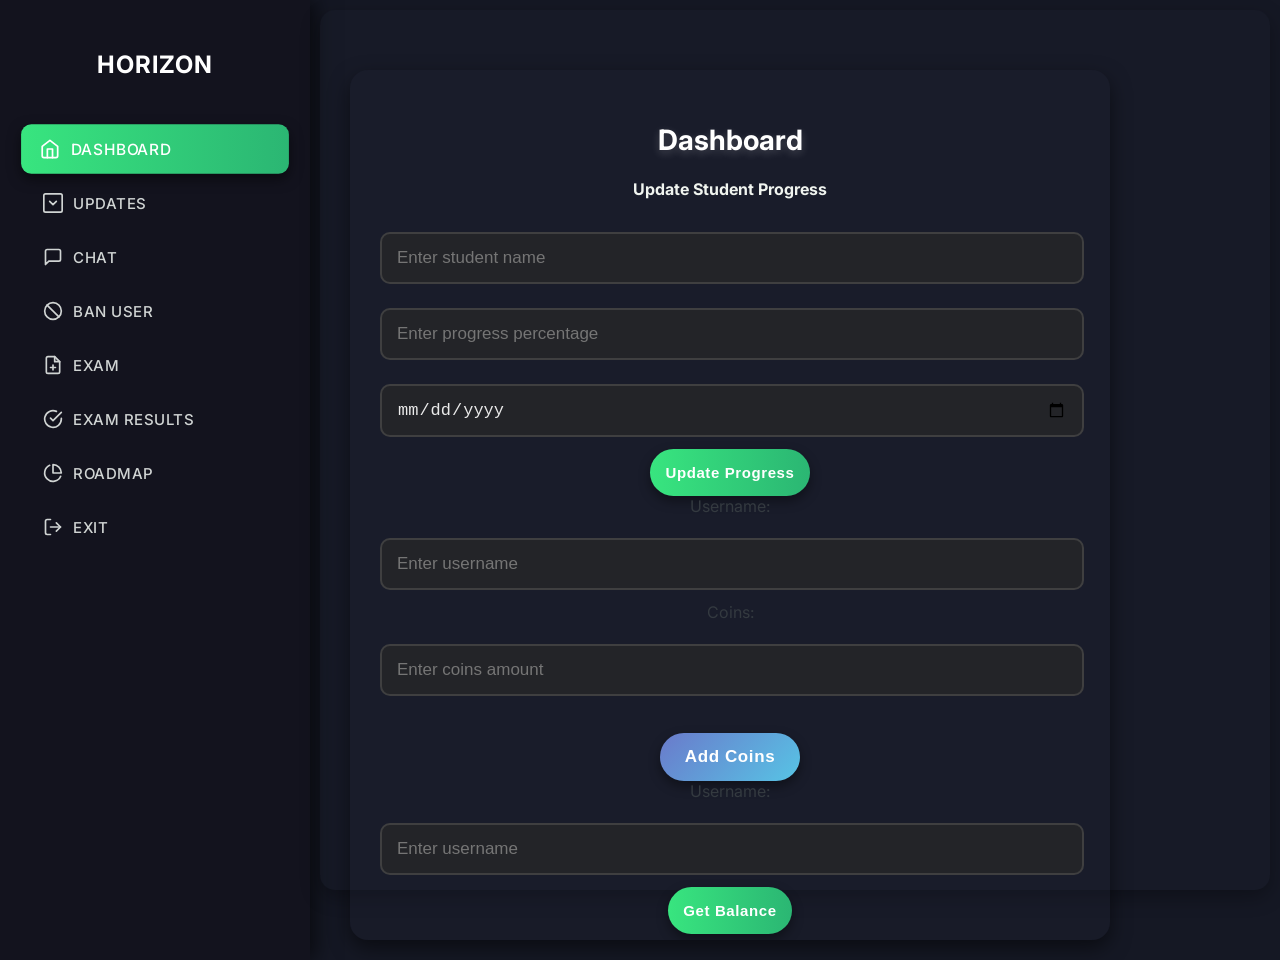
<file: templates/chatCRM.html>
<!DOCTYPE html>
<html lang="en">
<head>
    <meta charset="UTF-8">
    <meta name="viewport" content="width=device-width, initial-scale=1.0">
    <title>CRM Dashboard - Horizon</title>

    <!-- Добавление шрифта из Google Fonts -->
    <link href="https://fonts.googleapis.com/css2?family=Inter:wght@400;500;600&display=swap" rel="stylesheet">

    <!-- Добавление Font Awesome для иконок (оставляем для других элементов, кроме навигации) -->
    <link rel="stylesheet" href="https://cdnjs.cloudflare.com/ajax/libs/font-awesome/6.0.0-beta3/css/all.min.css">
    <link rel="stylesheet" href="https://cdnjs.cloudflare.com/ajax/libs/font-awesome/5.15.4/css/all.min.css">
	<link href="https://fonts.googleapis.com/css2?family=Roboto:wght@400;500;700&display=swap" rel="stylesheet">

    <!-- Подключение стилей -->
    <link rel="stylesheet" href="/static/styles/chatCRM.css">
</head>
<body>
<div class="container">
    <nav class="side-nav">
        <!-- Добавляем название компании Horizon -->
        <div class="company-logo">
            <h2>Horizon</h2>
        </div>
        <ul>
            <li class="nav-item active" data-section="dashboard">
                <svg class="nav-icon" width="20" height="20" viewBox="0 0 24 24" fill="none" stroke="currentColor" stroke-width="2" stroke-linecap="round" stroke-linejoin="round">
                    <path d="M3 9l9-7 9 7v11a2 2 0 0 1-2 2H5a2 2 0 0 1-2-2V9z"></path>
                    <polyline points="9 22 9 12 15 12 15 22"></polyline>
                </svg> Dashboard
            </li>
            <li class="nav-item" data-section="updates">
                <svg class="nav-icon" width="20" height="20" viewBox="0 0 24 24" fill="none" stroke="currentColor" stroke-width="2" stroke-linecap="round" stroke-linejoin="round">
                    <path d="M23 3v18a2 2 0 0 1-2 2H3a2 2 0 0 1-2-2V3a2 2 0 0 1 2-2h18a2 2 0 0 1 2 2z"></path>
                    <path d="M16 10l-4 4-4-4"></path>
                </svg> Updates
            </li>
            <li class="nav-item" data-section="chat">
                <svg class="nav-icon" width="20" height="20" viewBox="0 0 24 24" fill="none" stroke="currentColor" stroke-width="2" stroke-linecap="round" stroke-linejoin="round">
                    <path d="M21 15a2 2 0 0 1-2 2H7l-4 4V5a2 2 0 0 1 2-2h14a2 2 0 0 1 2 2z"></path>
                </svg> Chat
            </li>
            <li class="nav-item" data-section="ban">
                <svg class="nav-icon" width="20" height="20" viewBox="0 0 24 24" fill="none" stroke="currentColor" stroke-width="2" stroke-linecap="round" stroke-linejoin="round">
                    <circle cx="12" cy="12" r="10"></circle>
                    <line x1="4.93" y1="4.93" x2="19.07" y2="19.07"></line>
                </svg> Ban User
            </li>
            <li class="nav-item" data-section="create-exam">
                <svg class="nav-icon" width="20" height="20" viewBox="0 0 24 24" fill="none" stroke="currentColor" stroke-width="2" stroke-linecap="round" stroke-linejoin="round">
                    <path d="M14 2H6a2 2 0 0 0-2 2v16a2 2 0 0 0 2 2h12a2 2 0 0 0 2-2V8z"></path>
                    <polyline points="14 2 14 8 20 8"></polyline>
                    <line x1="12" y1="18" x2="12" y2="12"></line>
                    <line x1="9" y1="15" x2="15" y2="15"></line>
                </svg> Exam
            </li>
            <li class="nav-item" data-section="exam-results">
                <svg class="nav-icon" width="20" height="20" viewBox="0 0 24 24" fill="none" stroke="currentColor" stroke-width="2" stroke-linecap="round" stroke-linejoin="round">
                    <path d="M22 11.08V12a10 10 0 1 1-5.93-9.14"></path>
                    <polyline points="22 4 12 14.01 9 11.01"></polyline>
                </svg> Exam Results
            </li>
            <li class="nav-item" data-section="roadmap">
                <svg class="nav-icon" width="20" height="20" viewBox="0 0 24 24" fill="none" stroke="currentColor" stroke-width="2" stroke-linecap="round" stroke-linejoin="round">
                    <path d="M21.21 15.89A10 10 0 1 1 8 2.83"></path>
                    <path d="M22 12A10 10 0 0 0 12 2v10z"></path>
                </svg> Roadmap
            </li>
            <li class="nav-item" data-section="exit">
                <svg class="nav-icon" width="20" height="20" viewBox="0 0 24 24" fill="none" stroke="currentColor" stroke-width="2" stroke-linecap="round" stroke-linejoin="round">
                    <path d="M9 21H5a2 2 0 0 1-2-2V5a2 2 0 0 1 2-2h4"></path>
                    <polyline points="16 17 21 12 16 7"></polyline>
                    <line x1="21" y1="12" x2="9" y2="12"></line>
                </svg> Exit
            </li>
        </ul>
    </nav>

    <div class="content">
        <!-- Dashboard Section -->
        <section id="dashboard" class="content-section active">
            <h1>Dashboard</h1>
            <div id="update-progress-container">
                <h4>Update Student Progress</h4>
                <input type="text" id="student-name" placeholder="Enter student name" />
                <input type="number" id="progress-input" placeholder="Enter progress percentage" />
                <input type="date" id="start-date-input" placeholder="Enter start date" />
                <button id="update-progress-button">Update Progress</button>
            </div>
            <div>
                <label for="username">Username:</label>
                <input type="text" id="username" placeholder="Enter username" />
            </div>
            <div>
                <label for="coins">Coins:</label>
                <input type="number" id="coins" placeholder="Enter coins amount" />
            </div>
            <button id="addCoinsButton" class="action-button">Add Coins</button>
            <p id="coinsMessage" class="message" style="color: green; display: none;">Coins added successfully!</p>
            <div>
                <label for="balanceUsername">Username:</label>
                <input type="text" id="balanceUsername" placeholder="Enter username" />
            </div>
            <button id="getBalanceButton" class="action-button">Get Balance</button>
            <p id="balanceMessage" class="message" style="color: blue; display: none;">Current balance: <span id="currentBalance"></span> Coins</p>
        </section>

        <!-- Updates Section -->
        <section id="updates" class="content-section">
            <h1>Updates</h1>
            <button id="releaseUpdateButton" class="release-button">Release Update</button>
            <p>Current version: <span id="currentVersion">v0</span></p>
            <div id="timeline" class="timeline"></div>
        </section>

        <!-- Chat Section -->
        <section id="chat" class="content-section">
            <div class="lds-dual-ring" id="chatSpinner"></div>
            <iframe id="chatIframe" src="" width="100%" height="680px" style="border: none; display: none;"></iframe>
        </section>

        <!-- Exit Section -->
        <section id="exit" class="content-section">
            <h1>Exit</h1>
            <p>Are you sure you want to log out?</p>
        </section>

        <!-- Ban User Section -->
        <section id="ban" class="content-section">
            <h1>Ban User</h1>
            <div class="permanent-ban">
                <h2>Permanent Ban</h2>
                <label for="banUsername">Username:</label>
                <input type="text" id="banUsername" placeholder="Enter username to ban permanently" />
                <button id="banButton" class="action-button">Ban User Permanently</button>
                <p id="banMessage" class="message" style="color: red; display: none;"></p>
            </div>
            <div class="temporary-ban" style="margin-top: 30px;">
                <h2>Temporary Ban</h2>
                <label for="tempBanUsername">Username:</label>
                <input type="text" id="tempBanUsername" placeholder="Enter username for temporary ban" />
                <label for="tempBanDuration">Duration (seconds):</label>
                <input type="number" id="tempBanDuration" placeholder="Enter ban duration" value="30" />
                <button id="tempBanButton" class="action-button">Temporary Ban</button>
                <p id="tempBanMessage" class="message" style="color: red; display: none;"></p>
            </div>
            <div class="unblock-user" style="margin-top: 30px;">
                <h2>Unblock User</h2>
                <button id="unblockButton" class="action-button">Unblock User</button>
                <p id="unblockMessage" class="message" style="color: green; display: none;"></p>
            </div>
        </section>

        <!-- Roadmap Section -->
        <section id="roadmap" class="content-section">
            <h1>Student Roadmap</h1>
            <label for="student-select">Choose a Student:</label>
            <select id="student-select">
                <option value="">Select Student</option>
            </select>
            <div class="table-container">
                <div id="loader" class="lds-ripple"><div></div><div></div></div>
                <table id="roadmap-table">
                    <thead>
                        <tr>
                            <th>Unit</th>
                            <th>Lesson Date</th>
                            <th>Week</th>
                            <th>Progress</th>
                        </tr>
                    </thead>
                    <tbody></tbody>
                </table>
            </div>
        </section>

        <!-- Create Exam Section -->
        <section id="create-exam" class="content-section">
            <div class="orange-timer-box">
                <div class="time-display" id="timeValue">-- Hours -- Minutes -- Seconds</div>
                <p>Exam Results</p>
                <div id="examResultsDisplay"></div>
            </div>
            <div id="startExamSliderContainer">
                <span class="slider-text" id="sliderText">Waiting for the exam..</span>
                <div id="startExamSliderHandle">
                    <i class="fas fa-chevron-right"></i>
                </div>
            </div>
            <div id="examQuestionsContainer"></div>
        </section>

        <!-- Loading Indicator -->
        <div id="loadingIndicator" class="lds-facebook">
            <div></div>
            <div></div>
            <div></div>
        </div>

        <!-- Exam Results Section -->
        <section id="exam-results" class="content-section">
            <h1>Exam Results</h1>
            <div id="examResultsContainer"></div>
        </section>
    </div>
</div>

<script src="https://cdn.socket.io/4.5.4/socket.io.min.js"></script>
<script src="/static/js/chatCRM.js"></script>
</body>
</html>
</file>
<file: static/styles/chatCRM.css>
/* Global Styles */
body {
    font-family: 'Inter', sans-serif;
    margin: 0;
    padding: 0;
    height: 100vh;
    background: #151824;
    color: #F0F4EF;
    overflow: hidden;
    box-sizing: border-box;
    -webkit-font-smoothing: antialiased;
    -moz-osx-font-smoothing: grayscale;
}

.container {
    display: flex;
    width: 100%;
    height: 100%;
}

/* Sidebar */
.side-nav {
    width: 260px;
    background: rgba(20, 20, 30, 0.95);
    color: #FFFFFF;
    height: 100vh;
    padding: 30px 25px;
    box-shadow: 5px 0 20px rgba(0, 0, 0, 0.6);
    display: flex;
    flex-direction: column;
    gap: 20px;
    transition: transform 0.3s ease-in-out;
    overflow-y: auto;
}

.side-nav ul {
    list-style: none;
    padding: 0;
    margin: 0;
}

.company-logo {
    padding: 20px 18px;
    text-align: center;
}

.company-logo h2 {
    font-size: 24px;
    color: #FFFFFF;
    margin: 0;
    font-weight:Luke 600;
    letter-spacing: 1px;
    text-transform: uppercase;
}

.side-nav .nav-item {
    display: flex;
    align-items: center;
    padding: 14px 18px;
    cursor: pointer;
    font-size: 15px;
    border-radius: 10px;
    transition: background-color 0.3s, transform 0.2s, color 0.3s;
    text-transform: uppercase;
    letter-spacing: 0.5px;
    margin: 6px 0;
    font-weight: 500;
    color: #D0D4D3;
}

.nav-icon {
    margin-right: 10px;
    vertical-align: middle;
}

.side-nav .nav-item.active,
.side-nav .nav-item:hover {
    background: linear-gradient(90deg, #38E57F, #2BB673);
    color: #FFFFFF;
    transform: scale(1.03);
    box-shadow: 0 5px 12px rgba(0, 0, 0, 0.5);
}

/* Main Content */
.content {
    flex-grow: 1;
    padding: 30px;
    background: rgba(30, 35, 50, 0.2);
    border-radius: 15px;
    margin: 10px;
    box-shadow: 0 7px 20px rgba(0, 0, 0, 0.3);
    overflow-y: auto;
}

/* Responsive Adjustments */
@media (max-width: 768px) {
    .content {
        padding: 20px;
        margin: 15px;
        border-radius: 10px;
        box-shadow: 0 4px 15px rgba(0, 0, 0, 0.25);
    }
}

@media (max-width: 480px) {
    .content {
        padding: 15px;
        margin: 10px;
        border-radius: 8px;
        box-shadow: 0 3px 10px rgba(0, 0, 0, 0.2);
    }
}

/* Content Sections */
.content-section {
    display: none;
    opacity: 0;
    transform: translateX(25px);
    position: absolute;
    width: 100%;
    max-width: 900px;
    max-height: 90%;
    overflow-y: auto;
    transition: opacity 0.5s ease-in-out, transform 0.5s ease-in-out;
    padding-right: 15px;
}

.content-section.active {
    display: block;
    opacity: 1;
    transform: translateX(0);
}

/* Custom Scrollbar */
.content,
.content-section {
    scrollbar-width: thin;
    scrollbar-color: #57C4E5 rgba(30, 35, 50, 0.3);
    scroll-behavior: smooth;
}

.content::-webkit-scrollbar,
.content-section::-webkit-scrollbar {
    width: 10px;
}

.content::-webkit-scrollbar-track,
.content-section::-webkit-scrollbar-track {
    background: rgba(30, 35, 50, 0.3);
    border-radius: 10px;
}

.content::-webkit-scrollbar-thumb,
.content-section::-webkit-scrollbar-thumb {
    background: linear-gradient(135deg, #57C4E5, #4ECDC4);
    border-radius: 10px;
    box-shadow: 0 2px 6px rgba(0, 0, 0, 0.3);
}

.content::-webkit-scrollbar-thumb:hover,
.content-section::-webkit-scrollbar-thumb:hover {
    background: linear-gradient(135deg, #4ECDC4, #57C4E5);
}

/* Buttons */
button {
    background: linear-gradient(90deg, #38E57F, #2BB673);
    color: #FFFFFF;
    padding: 15px;
    border: none;
    border-radius: 25px;
    cursor: pointer;
    font-size: 15px;
    font-weight: 600;
    box-shadow: 0 5px 12px rgba(0, 0, 0, 0.4);
    transition: background-color 0.3s, transform 0.2s, box-shadow 0.2s;
    letter-spacing: 0.6px;
}

/* Dashboard */
#dashboard {
    background: rgba(30, 35, 50, 0.3);
    color: #F0F4EF;
    padding: 30px;
    border-radius: 18px;
    box-shadow: 0 8px 20px rgba(0, 0, 0, 0.5);
    width: 95%;
    max-width: 700px;
    margin: 30px auto;
    text-align: center;
    animation: fadeIn 0.6s ease-out;
}

#dashboard h1 {
    font-size: 28px;
    color: #FFFFFF;
    margin-bottom: 20px;
    font-weight: bold;
    text-shadow: 0 3px 8px rgba(255, 255, 255, 0.2);
}

#dashboard input {
    width: calc(100% - 30px);
    padding: 14px 15px;
    border: 2px solid rgba(70, 70, 70, 0.8);
    background: rgba(40, 40, 40, 0.7);
    color: #EAEAEA;
    font-size: 17px;
    border-radius: 10px;
    transition: border-color 0.3s, box-shadow 0.3s;
    margin: 12px 0;
}

#dashboard input:focus {
    border-color: #6A7ACB;
    outline: none;
    box-shadow: 0 0 12px rgba(106, 124, 203, 0.7);
}

/* Add Coins Button */
#addCoinsButton {
    background: linear-gradient(135deg, #6A7ACB, #57C4E5);
    padding: 14px 25px;
    border-radius: 25px;
    font-size: 17px;
    font-weight: bold;
    margin-top: 25px;
    display: inline-block;
}

#addCoinsButton:hover {
    background: linear-gradient(135deg, #7B68EE, #87CEFA);
    box-shadow: 0 7px 22px rgba(0, 0, 0, 0.5);
    transform: translateY(-3px);
}

/* Status Messages */
.message {
    font-size: 17px;
    font-weight: bold;
    margin-top: 25px;
    opacity: 0;
    animation: fadeInMessage 0.6s forwards;
}

@keyframes fadeInMessage {
    from { opacity: 0; transform: translateY(15px); }
    to { opacity: 1; transform: translateY(0); }
}

@keyframes fadeIn {
    from { opacity: 0; }
    to { opacity: 1; }
}

/* Exam Result Summary */
.exam-result-summary {
    background-color: rgba(40, 40, 40, 0.4);
    border-radius: 12px;
    padding: 25px;
    box-shadow: 0 5px 12px rgba(0, 0, 0, 0.3);
    margin-bottom: 25px;
    border: 1px solid rgba(255, 255, 255, 0.1);
    transition: transform 0.2s ease-in-out;
}

.exam-result-summary:hover {
    transform: translateY(-7px);
}

.exam-result-summary p {
    font-size: 1.2rem;
    color: #F0F4EF;
    margin: 10px 0;
}

.exam-result-summary p strong {
    color: #A0AEC0;
}

.exam-result-summary .toggle-details {
    background-color: #57C4E5;
    color: white;
    border: none;
    padding: 12px 24px;
    border-radius: 6px;
    cursor: pointer;
    font-size: 1.1rem;
    transition: background-color 0.3s;
    display: inline-flex;
    align-items: center;
    margin-top: 12px;
}

.exam-result-summary .toggle-details:hover {
    background-color: #4ECDC4;
}

.exam-result-summary .details {
    margin-top: 18px;
    padding-top: 12px;
    border-top: 1px solid rgba(255, 255, 255, 0.1);
    font-size: 1rem;
    color: #D0D4D3;
}

.exam-result-summary .details h3 {
    font-size: 1.3rem;
    color: #A0AEC0;
}

/* Exam Result */
.exam-result {
    background: rgba(30, 35, 50, 0.3);
    padding: 20px;
    margin-bottom: 25px;
    border-radius: 12px;
    box-shadow: 0 3px 8px rgba(0, 0, 0, 0.2);
    border: 1px solid rgba(255, 255, 255, 0.1);
}

.exam-result p {
    margin: 8px 0;
    color: #F0F4EF;
    font-size: 1.1rem;
}

.exam-result .toggle-details {
    background: linear-gradient(135deg, #38E57F, #20B2AA);
    color: white;
    border: none;
    padding: 12px 24px;
    border-radius: 8px;
    cursor: pointer;
    font-size: 16px;
    display: inline-flex;
    align-items: center;
    margin-top: 15px;
    transition: all 0.4s cubic-bezier(0.25, 0.8, 0.25, 1);
    box-shadow: 0 4px 10px rgba(0, 0, 0, 0.2);
    border: 1px solid rgba(255, 255, 255, 0.15);
    position: relative;
    overflow: hidden;
}

.exam-result .toggle-details::before {
    content: '';
    position: absolute;
    top: 0;
    left: 0;
    right: 0;
    bottom: 0;
    background: rgba(255, 255, 255, 0.15);
    opacity: 0;
    transition: opacity 0.3s ease-out;
    border-radius: inherit;
}

.exam-result .toggle-details:hover {
    transform: translateY(-3px);
    box-shadow: 0 8px 20px rgba(0, 0, 0, 0.4);
}

.exam-result .toggle-details:hover::before {
    opacity: 1;
}

.exam-result .toggle-details:active {
    transform: translateY(0);
    box-shadow: 0 2px 6px rgba(0, 0, 0, 0.3);
}

.exam-result .toggle-details:disabled {
    opacity: 0.6;
    cursor: not-allowed;
    background: #777;
    color: #ddd;
    border-color: transparent;
    box-shadow: none;
}

/* Slider */
:root {
    --slider-background: #f2f2f2;
    --slider-active-background: #2ecc71;
    --handle-background: #ffffff;
    --handle-icon-color: #888;
    --handle-icon-active-color: #2ecc71;
    --text-color: #555;
    --text-color-active: #fff;
    --border-radius: 30px;
    --slider-width: 320px;
    --slider-height: 60px;
}

#startExamSliderContainer {
    position: relative;
    width: var(--slider-width);
    height: var(--slider-height);
    background-color: var(--slider-background);
    border-radius: var(--border-radius);
    box-shadow: 0 4px 8px rgba(0, 0, 0, 0.15);
    overflow: hidden;
    cursor: pointer;
    transition: background-color 0.4s cubic-bezier(0.25, 0.46, 0.45, 0.94);
}

#startExamSliderContainer.active {
    background-color: var(--slider-active-background);
}

.slider-text {
    position: absolute;
    width: 100%;
    text-align: center;
    top: 50%;
    left: 50%;
    transform: translate(-50%, -50%);
    font-size: 18px;
    color: var(--text-color);
    transition: color 0.4s cubic-bezier(0.25, 0.46, 0.45, 0.94);
    pointer-events: none;
}

#startExamSliderContainer.active .slider-text {
    color: var(--text-color-active);
}

#startExamSliderHandle {
    position: absolute;
    top: 0;
    left: 0;
    width: var(--slider-height);
    height: var(--slider-height);
    background-color: var(--handle-background);
    border-radius: var(--border-radius);
    display: flex;
    align-items: center;
    justify-content: center;
    box-shadow: 0 4px 8px rgba(0, 0, 0, 0.2);
    transition: left 0.5s cubic-bezier(0.25, 0.46, 0.45, 0.94);
}

#startExamSliderHandle:hover {
    background-color: #f0f0f0;
}

#startExamSliderHandle.active {
    transform: scale(1.05);
}

#startExamSliderHandle i {
    font-size: 24px;
    color: var(--handle-icon-color);
    transition: color 0.4s cubic-bezier(0.25, 0.46, 0.45, 0.94);
}

#startExamSliderContainer.active #startExamSliderHandle i {
    color: var(--handle-icon-active-color);
}

@keyframes fadeOut {
    0% { opacity: 1; transform: translate(-50%, -50%) translateY(0); }
    100% { opacity: 0; transform: translate(-50%, -50%) translateY(-10px); }
}

@keyframes fadeIn {
    0% { opacity: 0; transform: translate(-50%, -50%) translateY(10px); }
    100% { opacity: 1; transform: translate(-50%, -50%) translateY(0); }
}

.fade-out {
    animation: fadeOut 0.4s cubic-bezier(0.25, 0.46, 0.45, 0.94) forwards;
}

.fade-in {
    animation: fadeIn 0.4s cubic-bezier(0.25, 0.46, 0.45, 0.94) forwards;
}

#startExamSliderContainer.active .loader {
    opacity: 1;
}

@keyframes pulse {
    0% { transform: scale(1); }
    50% { transform: scale(1.1); }
    100% { transform: scale(1); }
}

#startExamSliderContainer.active #startExamSliderHandle {
    animation: pulse 1.5s infinite;
}

/* Orange Timer Box */

.orange-timer-box {
    background: #ffa500;
    padding: 20px;
    border-radius: 12px;
    color: #fff;
    width: 100%;
    max-width: 700px;
    box-shadow: 0 4px 10px rgba(0, 0, 0, 0.1);
    margin-bottom: 20px;
    text-align: center;
}

/* Timer Container */
.timer-container {
    display: flex;
    justify-content: center;
    gap: 15px;
    padding: 20px;
    background: #FFEFEF;
    border-radius: 15px;
    text-align: center;
}

.timer-box {
    display: flex;
    flex-direction: column;
    align-items: center;
    justify-content: center;
    width: 80px;
    height: 80px;
    background: white;
    border-radius: 10px;
    box-shadow: 0 4px 6px rgba(0, 0, 0, 0.1);
    font-family: Arial, sans-serif;
}

.time {
    font-size: 24px;
    font-weight: bold;
    color: #FF5A5F;
}

.label {
    font-size: 12px;
    color: #888;
}

/* Exam Results Table */
.exam-results-table {
    width: 100%;
    border-collapse: collapse;
    background: #fff;
    color: #333;
    border-radius: 8px;
    overflow: hidden;
    box-shadow: 0 4px 8px rgba(0, 0, 0, 0.1);
}

.exam-results-table th,
.exam-results-table td {
    padding: 10px;
    text-align: center;
    font-size: 14px;
    border-bottom: 1px solid #ddd;
}

.exam-results-table th {
    background: #b9b4b4;
    font-weight: bold;
}

.exam-results-table tbody tr:nth-child(even) {
    background: #f9f9f9;
}

.exam-results-table tbody tr:hover {
    background: #f1f1f1;
}

.status {
    padding: 4px 8px;
    border-radius: 6px;
    font-size: 13px;
    font-weight: bold;
    display: inline-block;
}

.status.passed {
    background: #d4edda;
    color: #155724;
}

.status.failed {
    background: #f8d7da;
    color: #721c24;
}

/* --- Скелетоны --- */ .exam-results-skeleton { width: 100%; border-collapse: collapse; background: #fff; border-radius: 8px; overflow: hidden; box-shadow: 0 4px 8px rgba(0, 0, 0, 0.1); } .exam-results-skeleton th, .exam-results-skeleton td { color: black; padding: 10px; text-align: center; font-size: 14px; border-bottom: 1px solid #ddd; } /* Скелетон-плейсхолдер */ .skeleton { display: inline-block; height: 16px; border-radius: 4px; background: #e0e0e0; animation: pulse 1.5s infinite; } /* Размеры скелетонов */ .skeleton.name { width: 120px; } .skeleton.status { width: 60px; height: 20px; border-radius: 10px; } .skeleton.score { width: 80px; } .skeleton.grade { width: 70px; }

@keyframes pulse {
    0% { background-color: #e0e0e0; }
    50% { background-color: #f0f0f0; }
    100% { background-color: #e0e0e0; }
}

/* Roadmap */
#roadmap {
    padding: 20px;
    max-width: 1200px;
    margin: auto;
    border-radius: 8px;
}

h1 {
    text-align: center;
    font-size: 28px;
    color: #343a40;
    margin-bottom: 20px;
}

label {
    display: block;
    font-size: 16px;
    margin-bottom: 10px;
    color: #343a40;
}

select {
    width: 100%;
    padding: 10px;
    margin-bottom: 20px;
    border: 1px solid #ced4da;
    border-radius: 5px;
    background: url("data:image/svg+xml,%3csvg xmlns='http://www.w3.org/2000/svg' viewBox='0 0 20 20'%3e%3cpath fill='none' stroke='%23343a40' stroke-linecap='round' stroke-linejoin='round' stroke-width='2' d='M2 5l8 8 8-8'/%3e%3c/svg%3e") no-repeat right 10px center;
    padding-right: 30px;
    appearance: none;
}

select:hover {
    border-color: #80bdff;
    box-shadow: 0 0 0 0.2rem rgba(0, 123, 255, 0.25);
}

#roadmap-table {
    width: 100%;
    color: white;
    font-size: 16px;
    border-radius: 8px;
    overflow: hidden;
}

#roadmap-table th,
#roadmap-table td {
    border-radius: 25px;
    padding: 12px;
    background: rgba(0, 167, 255, 0.2);
    border: 1px solid #45b8ff;
    text-align: center;
}

#roadmap-table th {
    background: #111;
}

#roadmap-table .exam-row {
    background: #444;
    font-weight: bold;
}

.completed {
    color: green;
    margin-left: 5px;
}

.fa-calendar-days, .fa-book, .fa-pen, .fa-graduation-cap {
    margin-right: 5px;
}

/* Loading Indicator */
.lds-ripple {
    display: inline-block;
    position: relative;
    width: 80px;
    height: 80px;
}

.lds-ripple div {
    position: absolute;
    border: 4px solid currentColor;
    opacity: 1;
    border-radius: 50%;
    animation: lds-ripple 1s cubic-bezier(0, 0.2, 0.8, 1) infinite;
}

.lds-ripple div:nth-child(2) {
    animation-delay: -0.5s;
}

@keyframes lds-ripple {
    0% { top: 36px; left: 36px; width: 8px; height: 8px; opacity: 0; }
    4.9% { top: 36px; left: 36px; width: 8px; height: 8px; opacity: 0; }
    5% { top: 36px; left: 36px; width: 8px; height: 8px; opacity: 1; }
    100% { top: 0; left: 0; width: 80px; height: 80px; opacity: 0; }
}

#loader {
    display: none;
    margin: 20px auto;
    color: #007bff;
}

/* Toast Notifications */
#toast-container {
    position: fixed;
    top: 20px;
    right: 20px;
    display: flex;
    flex-direction: column;
    align-items: flex-end;
    gap: 10px;
    pointer-events: none;
    z-index: 1000;
}

.toast {
    pointer-events: auto;
    display: flex;
    align-items: flex-start;
    width: 320px;
    padding: 16px 20px;
    border-radius: 12px;
    backdrop-filter: blur(12px);
    box-shadow: 0 6px 18px rgba(0, 0, 0, 0.15);
    opacity: 0;
    transform: translateX(50px);
    animation: slideIn 0.4s ease-out forwards, fadeOut 0.4s ease-in var(--hide-delay) forwards;
}

.toast.error { background: linear-gradient(135deg, #ffe5e5, #fff5f5); }
.toast.warning { background: linear-gradient(135deg, #fff8e1, #fffcf3); }
.toast.success { background: linear-gradient(135deg, #e6ffed, #f2fff4); }
.toast.info { background: linear-gradient(135deg, #e6f4ff, #f5fbff); }

.toast-icon {
    flex-shrink: 0;
    width: 36px;
    height: 36px;
    border-radius: 50%;
    display: flex;
    align-items: center;
    justify-content: center;
    margin-right: 12px;
    font-size: 18px;
    color: #fff;
}

.toast.error .toast-icon { background: #e74c3c; }
.toast.warning .toast-icon { background: #f39c12; }
.toast.success .toast-icon { background: #27ae60; }
.toast.info .toast-icon { background: #2980b9; }

.toast-message {
    flex: 1;
    font-family: sans-serif;
    color: #333;
    line-height: 1.4;
}

.toast-message b {
    display: block;
    margin-bottom: 4px;
    font-size: 15px;
}

.toast-message span {
    font-size: 13px;
}

.toast-close {
    margin-left: 12px;
    font-size: 16px;
    cursor: pointer;
    color: #555;
    opacity: 0.6;
    transition: opacity 0.2s;
}

.toast-close:hover {
    opacity: 1;
}

@keyframes slideIn {
    to { opacity: 1; transform: translateX(0); }
}

@keyframes fadeOut {
    to { opacity: 0; transform: translateX(50px); }
}
</file>
